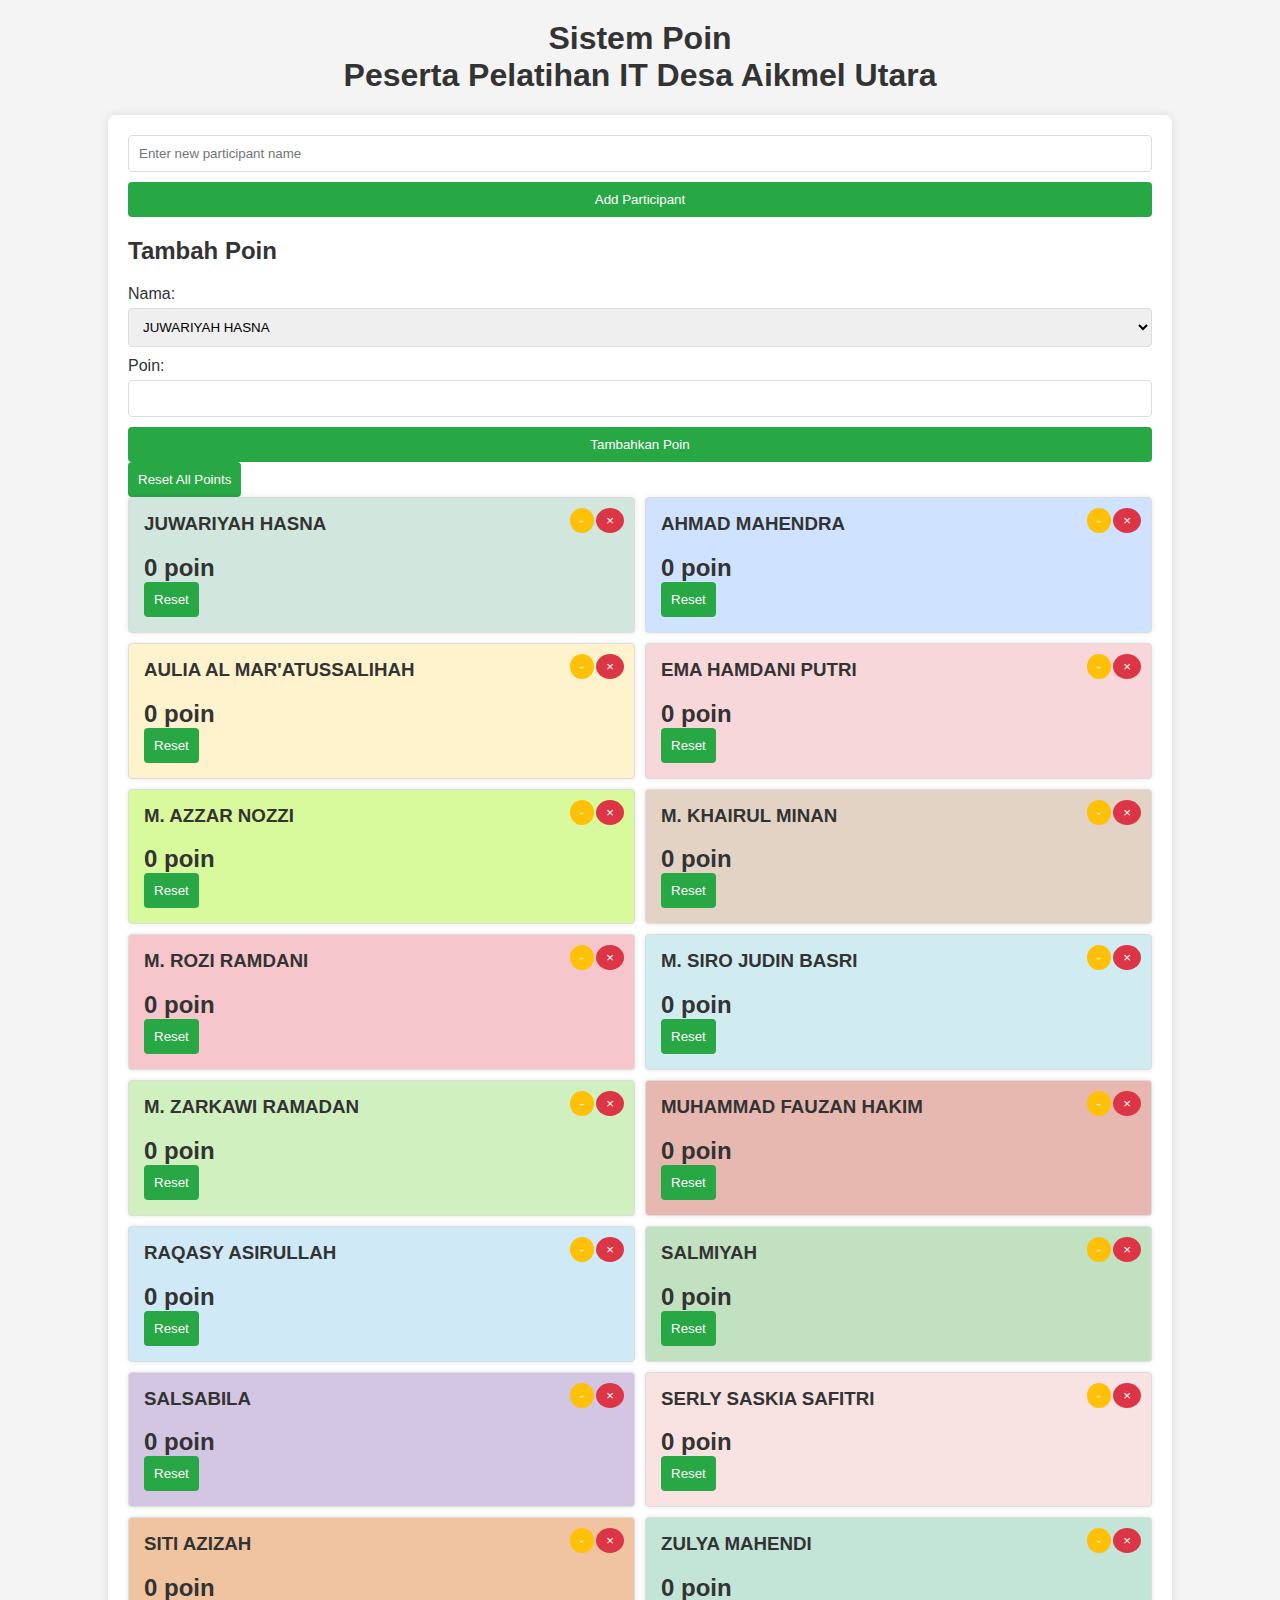
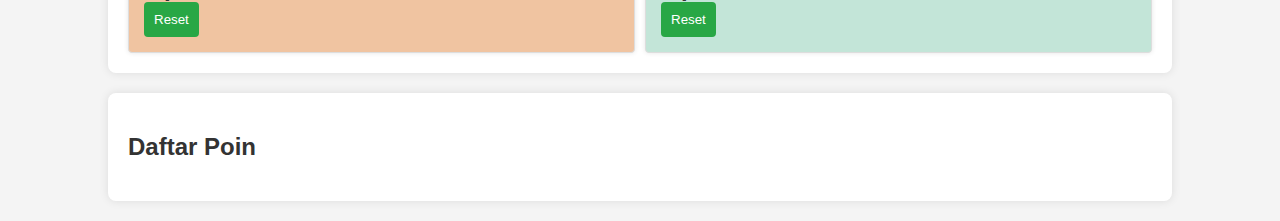
<file: index.html>
<!DOCTYPE html>
<html lang="id">

<head>
    <meta charset="UTF-8">
    <meta name="viewport" content="width=device-width, initial-scale=1.0">
    <title>Sistem Poin peserta pelatihan IT Desa Aikmel Utara</title>
    <link rel="stylesheet" href="style.css">
</head>

<body>
    <h1> Sistem Poin <br>Peserta Pelatihan IT Desa Aikmel Utara</h1>

    <div class="container">
        <form id="addParticipantForm">
            <input type="text" id="newNama" placeholder="Enter new participant name" required>
            <button type="submit">Add Participant</button>
        </form>
        
        <h2>Tambah Poin</h2>
        <form id="poinForm">
            <label for="nama">Nama:</label>
            <select id="nama" required>
                <!-- Options will be populated by JavaScript -->
            </select>
            <label for="poin">Poin:</label>
            <input type="number" id="poin" min="1" required>
            <button type="submit">Tambahkan Poin</button>
        </form>

        
        <!-- Reset Points Button -->
        <button id="resetBtn">Reset All Points</button>
        
        <!-- Section to display the points list -->
        <div id="poinStats"></div>
        
    </div>

    <div class="container">
        <h2>Daftar Poin</h2>
        <div id="poinStats">
            <!-- Poin statistics will be populated by JavaScript -->
        </div>
    </div>

    <script src="script.js"></script>
</body>

</html>
</file>
<file: style.css>
body {
  font-family: Arial, sans-serif;
  margin: 0;
  padding: 0;
  background-color: #f4f4f4;
  color: #333;
}

h1 {
  text-align: center;
  margin-top: 20px;
}

.container {
  width: 80%;
  margin: 0 auto;
  padding: 20px;
  background: #fff;
  border-radius: 8px;
  box-shadow: 0 0 10px rgba(0, 0, 0, 0.1);
  margin-bottom: 20px;
}

form {
  display: flex;
  flex-direction: column;
}

label {
  margin-bottom: 5px;
}

input,
select {
  margin-bottom: 10px;
  padding: 10px;
  border: 1px solid #ddd;
  border-radius: 4px;
}

button {
  padding: 10px;
  background-color: #28a745;
  color: #fff;
  border: none;
  border-radius: 4px;
  cursor: pointer;
}

button:hover {
  background-color: #218838;
}

#poinStats {
  display: flex;
  flex-wrap: wrap;
  gap: 10px;
}

.stat-item {
  flex: 1 1 calc(33% - 20px);
  background-color: #f8f9fa;
  border: 1px solid #ddd;
  border-radius: 4px;
  padding: 15px;
  box-shadow: 0 0 5px rgba(0, 0, 0, 0.1);
  position: relative;
}

.stat-item h3 {
  margin-top: 0;
}

.stat-item .poin-value {
  font-size: 24px;
  font-weight: bold;
}

.color1 {
  background-color: #d1e7dd;
}

.color2 {
  background-color: #cfe2ff;
}

.color3 {
  background-color: #fff3cd;
}

.color4 {
  background-color: #f8d7da;
}

.color5 {
  background-color: #d9f99d;
}

.color6 {
  background-color: #e2d3c5;
}

.color7 {
  background-color: #f5c6cb;
}

.color8 {
  background-color: #d1ecf1;
}

.color9 {
  background-color: #d0f0c0;
}

.color10 {
  background-color: #e6b8af;
}

.color11 {
  background-color: #d0e9f6;
}

.color12 {
  background-color: #c1e1c1;
}

.color13 {
  background-color: #d3c6e3;
}

.color14 {
  background-color: #f9e2e2;
}

.color15 {
  background-color: #f0c4a1;
}

.color16 {
  background-color: #c3e5d8;
}
.color17 {
   background-color: #aa8ff4;
   }


/* Previous CSS styles remain unchanged */

.stat-item {
  position: relative;
  /* Existing styles */
}

.remove-btn {
  position: absolute;
  top: 10px;
  right: 10px;
  background-color: #dc3545;
  color: white;
  border: none;
  border-radius: 50%;
  padding: 5px 10px;
  cursor: pointer;
}

.remove-btn:hover {
  background-color: #c82333;
}

/* Existing CSS styles */

.stat-item {
  position: relative;
  /* Existing styles */
}

.remove-btn,
.decrease-btn {
  position: absolute;
  top: 10px;
  background-color: #dc3545;
  color: white;
  border: none;
  border-radius: 50%;
  padding: 5px 10px;
  cursor: pointer;
}

.decrease-btn {
  background-color: #ffc107;
  right: 40px;
  /* Adjust the position for the decrease button */
}

.remove-btn:hover {
  background-color: #c82333;
}

.decrease-btn:hover {
  background-color: #e0a800;
}
</file>
